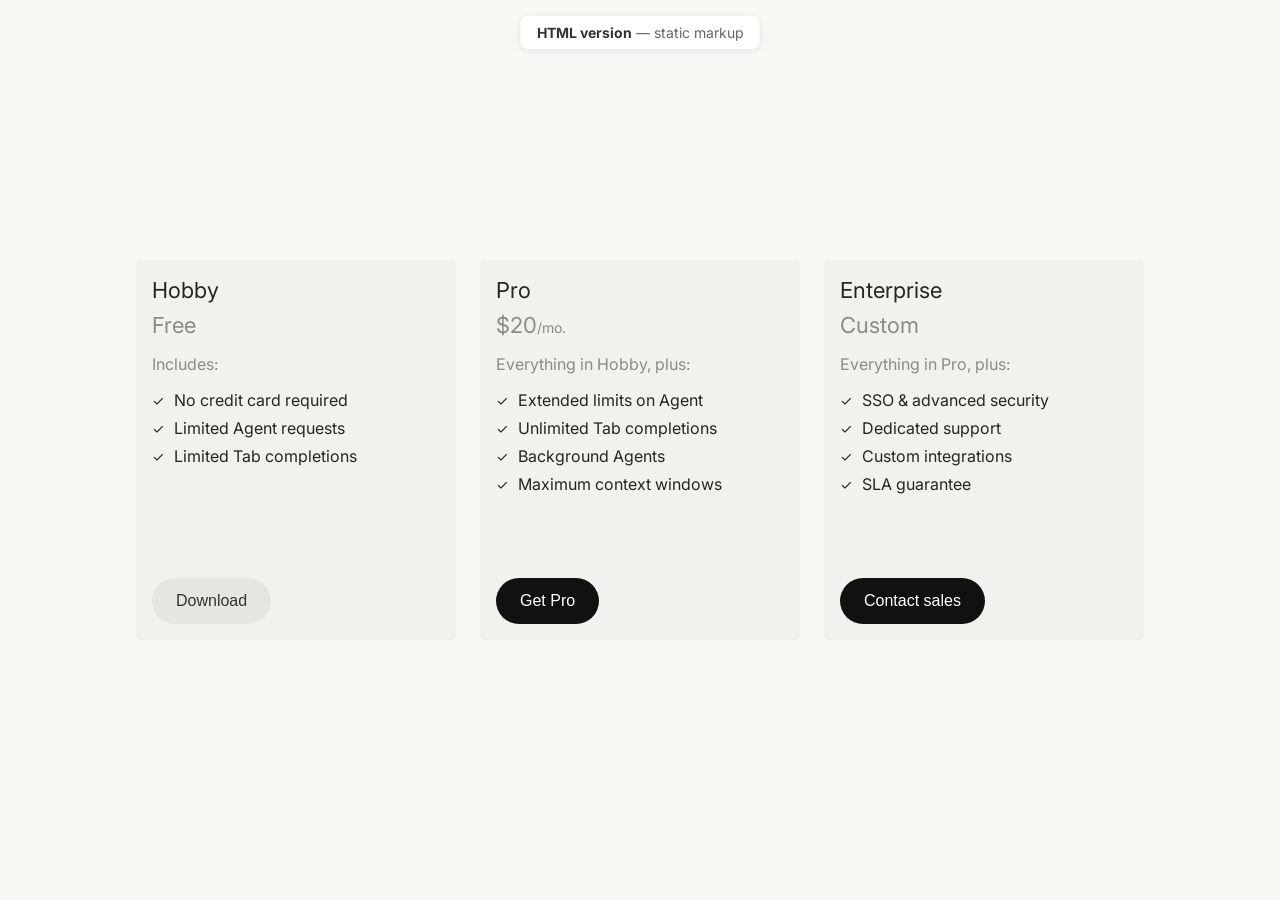
<file: index.html>
<!DOCTYPE html>
<html lang="en">
<head>
    <meta charset="UTF-8">
    <meta name="viewport" content="width=device-width, initial-scale=1.0">
    <title>Pricing Plans — HTML version</title>

    <!-- Font loading: Preconnect improves font load speed -->
    <link rel="preconnect" href="https://fonts.googleapis.com">
    <link rel="preconnect" href="https://fonts.gstatic.com" crossorigin>
    <!-- Inter font: 400, 500, 600, 700 weights -->
    <link href="https://fonts.googleapis.com/css2?family=Inter:wght@400;500;600;700&display=swap" rel="stylesheet">
    <!-- Main stylesheet for layout and component styling -->
    <link rel="stylesheet" href="styles.css">
</head>
<body>
    <!-- Dev indicator: Shows markup version; fixed at top center -->
    <p class="page-label"><strong>HTML version</strong> — static markup</p>

    <!-- Pricing cards: Horizontal layout, 24px gap -->
    <div class="cards-container">
        <!-- Card 1: Hobby tier (free) -->
        <div class="card">
            <div class="card-top">
                <h3 class="card-title">Hobby</h3>
                <p class="card-price">
                    <span class="card-price-amount">Free</span>
                </p>
                <div class="card-content">
                    <p class="includes-text">Includes:</p>
                    <ul class="features-list">
                        <li>
                            <span class="checkmark">✓</span>
                            No credit card required
                        </li>
                        <li>
                            <span class="checkmark">✓</span>
                            Limited Agent requests
                        </li>
                        <li>
                            <span class="checkmark">✓</span>
                            Limited Tab completions
                        </li>
                    </ul>
                </div>
            </div>
            <!-- secondary: light gray button (default style) -->
            <button class="download-button secondary">Download</button>
        </div>

        <!-- Card 2: Pro tier ($20/mo) -->
        <div class="card">
            <div class="card-top">
                <h3 class="card-title">Pro</h3>
                <p class="card-price">
                    <span class="card-price-amount">$20</span>
                    <span class="card-price-period">/mo.</span>
                </p>
                <div class="card-content">
                    <!-- Pro upsell copy: references Hobby tier -->
                    <p class="includes-text">Everything in Hobby, plus:</p>
                    <ul class="features-list">
                        <li>
                            <span class="checkmark">✓</span>
                            Extended limits on Agent
                        </li>
                        <li>
                            <span class="checkmark">✓</span>
                            Unlimited Tab completions
                        </li>
                        <li>
                            <span class="checkmark">✓</span>
                            Background Agents
                        </li>
                        <li>
                            <span class="checkmark">✓</span>
                            Maximum context windows
                        </li>
                    </ul>
                </div>
            </div>
            <!-- primary: dark button variant for emphasis -->
            <button class="download-button primary">Get Pro</button>
        </div>

        <!-- Card 3: Enterprise tier (custom pricing) -->
        <div class="card">
            <div class="card-top">
                <h3 class="card-title">Enterprise</h3>
                <p class="card-price">
                    <span class="card-price-amount">Custom</span>
                </p>
                <div class="card-content">
                    <!-- Enterprise upsell copy: references Pro tier -->
                    <p class="includes-text">Everything in Pro, plus:</p>
                    <ul class="features-list">
                        <li>
                            <span class="checkmark">✓</span>
                            SSO & advanced security
                        </li>
                        <li>
                            <span class="checkmark">✓</span>
                            Dedicated support
                        </li>
                        <li>
                            <span class="checkmark">✓</span>
                            Custom integrations
                        </li>
                        <li>
                            <span class="checkmark">✓</span>
                            SLA guarantee
                        </li>
                    </ul>
                </div>
            </div>
            <!-- primary: dark button for highest tier CTA -->
            <button class="download-button primary">Contact sales</button>
        </div>
    </div>
</body>
</html>
</file>
<file: styles.css>
/* ==========================================================================
   Base & Layout
   ========================================================================== */

/* Reset: Remove default margins, use border-box sizing */
* {
    margin: 0;
    padding: 0;
    box-sizing: border-box;
}

/* Page layout: Centered, full-height, warm off-white bg */
body {
    font-family: 'Inter', -apple-system, BlinkMacSystemFont, 'Segoe UI', Roboto, sans-serif;
    background-color: #f7f7f4;
    display: flex;
    justify-content: center;
    align-items: center;
    min-height: 100vh;
    padding: 20px;
}

/* Cards grid: Row layout, 24px gap, centered */
.cards-container {
    display: flex;
    flex-direction: row;
    gap: 24px;
    flex-wrap: nowrap;
    justify-content: center;
    align-items: flex-start;
}

/* ==========================================================================
   Card Component
   ========================================================================== */

/* Single card: 320px wide, cream bg, 16px padding */
.card {
    display: flex;
    flex-direction: column;
    min-height: 380px;
    background-color: #f2f1ed;
    border-radius: 4px;
    padding: 16px;
    width: 320px;
    flex-shrink: 0;
}

/* Wraps title, price, and features; keeps button at bottom */
.card-top {
    display: flex;
    flex-direction: column;
}

/* Plan name: 22px, dark text */
.card-title {
    font-size: 22px;
    line-height: 28px;
    font-weight: 400;
    color: #26251e;
    margin-bottom: 8px;
}

/* Price row: amount + period inline */
.card-price {
    font-size: 20px;
    color: rgba(38, 37, 30, 0.5);
    display: inline-flex;
    align-items: baseline;
}

/* Main price value: 22px, muted color */
.card-price-amount {
    font-size: 22px;
    font-weight: 400;
    color: rgba(38, 37, 30, 0.5);
}

/* Period label: /mo., smaller 14px */
.card-price-period {
    font-size: 14px;
    color: rgba(38, 37, 30, 0.5);
}

/* Features block: spacing before CTA button */
.card-content {
    margin-bottom: 32px;
}

/* "Includes:" / "Everything in Hobby, plus:" label */
.includes-text {
    font-size: 16px;
    color: rgba(38, 37, 30, 0.5);
    margin: 16px 0px;
}

/* Feature bullets: no default list style */
.features-list {
    list-style: none;
    padding: 0;
}

/* Each feature: flex row, checkmark + text, 8px between */
.features-list li {
    display: flex;
    align-items: center;
    margin-bottom: 8px;
    font-size: 16px;
    color: #26251e;
}

/* Checkmark icon: 14px, 10px right margin */
.checkmark {
    color: #26251e;
    font-size: 14px;
    margin-right: 10px;
    font-weight: 400;
}

/* ==========================================================================
   Buttons
   ========================================================================== */

/* Base: Pill shape, auto margins push to card bottom */
.download-button {
    margin-top: auto;
    width: fit-content;
    background-color: #e6e5e0;
    border: none;
    border-radius: 999px;
    padding: 14px 24px;
    font-size: 16px;
    font-weight: 500;
    color: #333;
    cursor: pointer;
    transition: background-color 0.2s ease;
}

/* Hover: Slightly darker bg on default buttons */
.download-button:hover {
    background-color: #D8D6CE;
}

.download-button:active {
    background-color: #D8D6CE;
}

/* Primary variant: dark bg, white text (emphasis) */
.download-button.primary {
    background-color: #111;
    color: #fff;
}

/* Primary hover/active: lighter dark */
.download-button.primary:hover {
    background-color: #333;
}

.download-button.primary:active {
    background-color: #333;
}

.download-button.tertiary {
    background-color: transparent;
    border: 1px solid #e2e1da;
    color: #333;
}

.download-button.tertiary:hover {
    background-color: #f2f1ed;
}

.download-button.tertiary:active {
    background-color: #f2f1ed;
}

/* ==========================================================================
   Page Label (dev indicator)
   ========================================================================== */

/* Badge: Fixed top-center, white with shadow */
.page-label {
    position: fixed;
    top: 16px;
    left: 50%;
    transform: translateX(-50%);
    font-size: 14px;
    color: #666;
    background: #fff;
    padding: 8px 16px;
    border-radius: 8px;
    box-shadow: 0 2px 8px rgba(0,0,0,0.08);
}

.page-label strong {
    color: #333;
}
</file>
